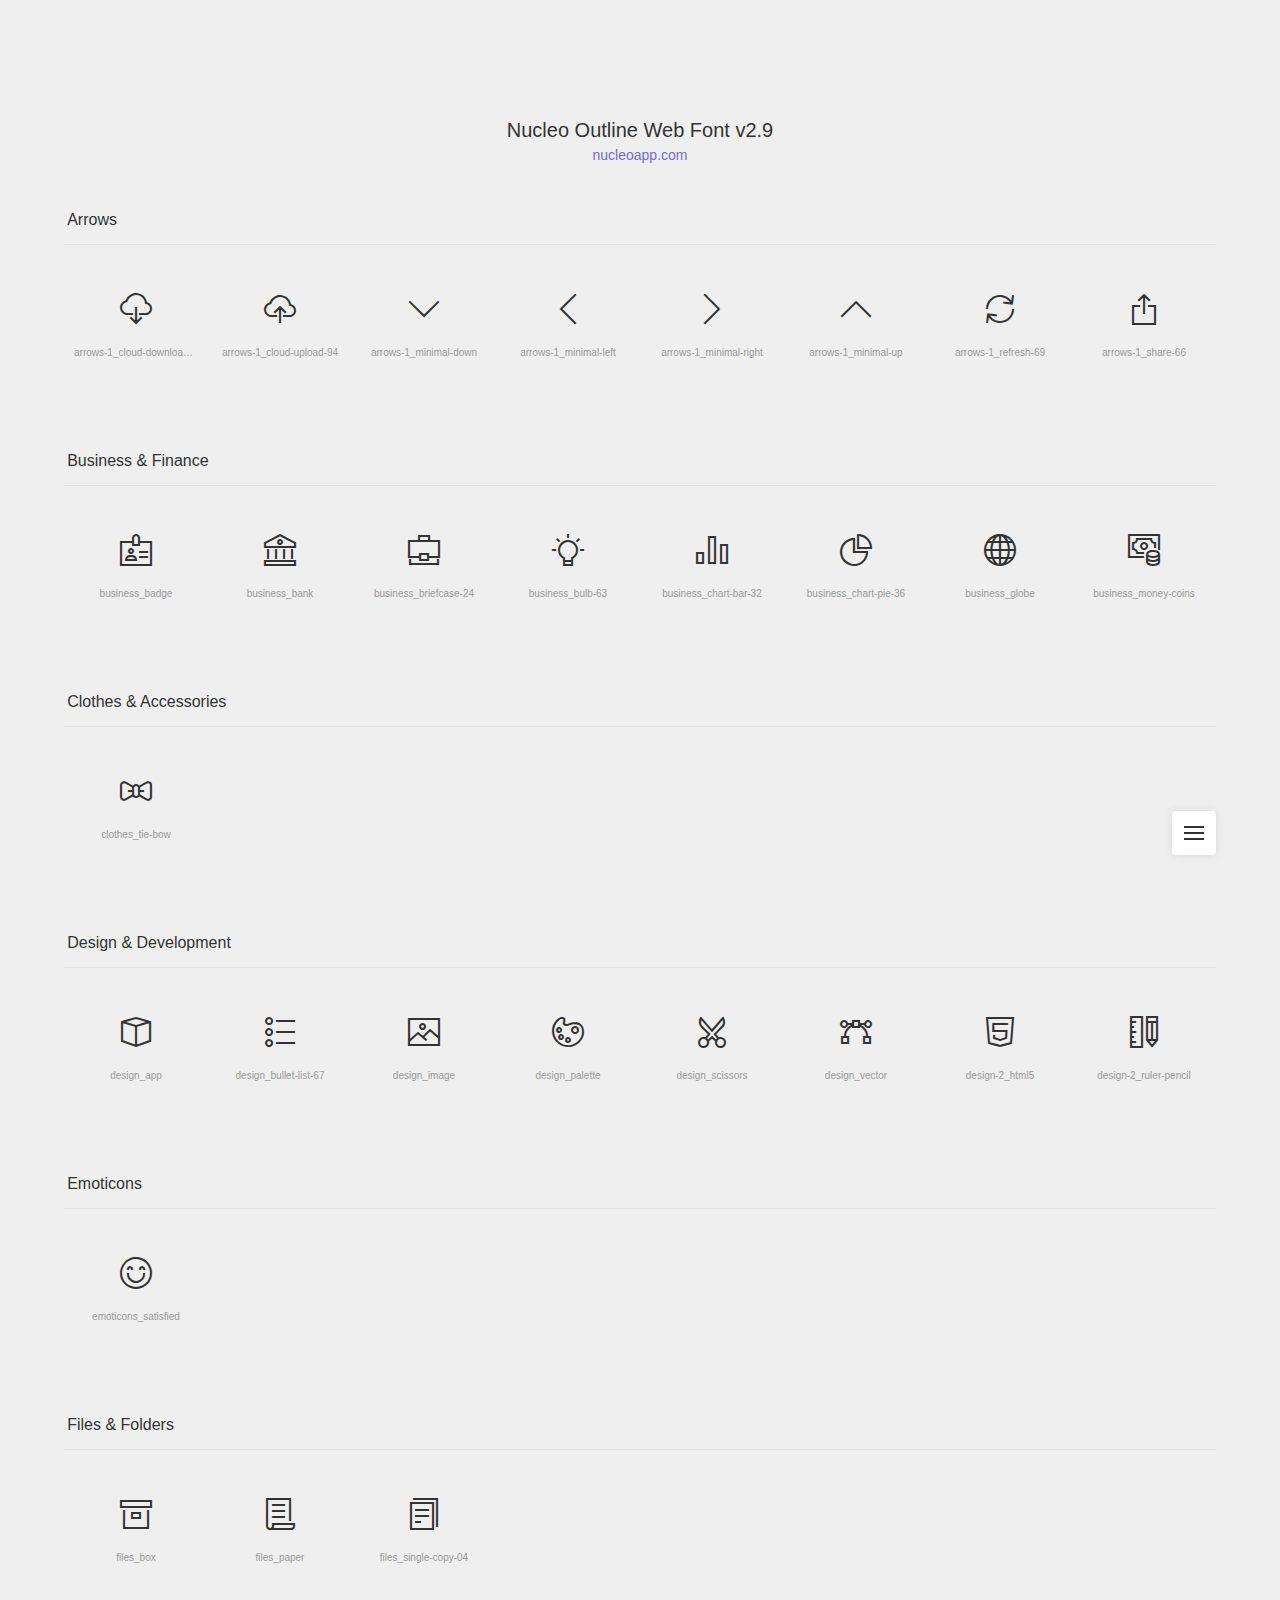
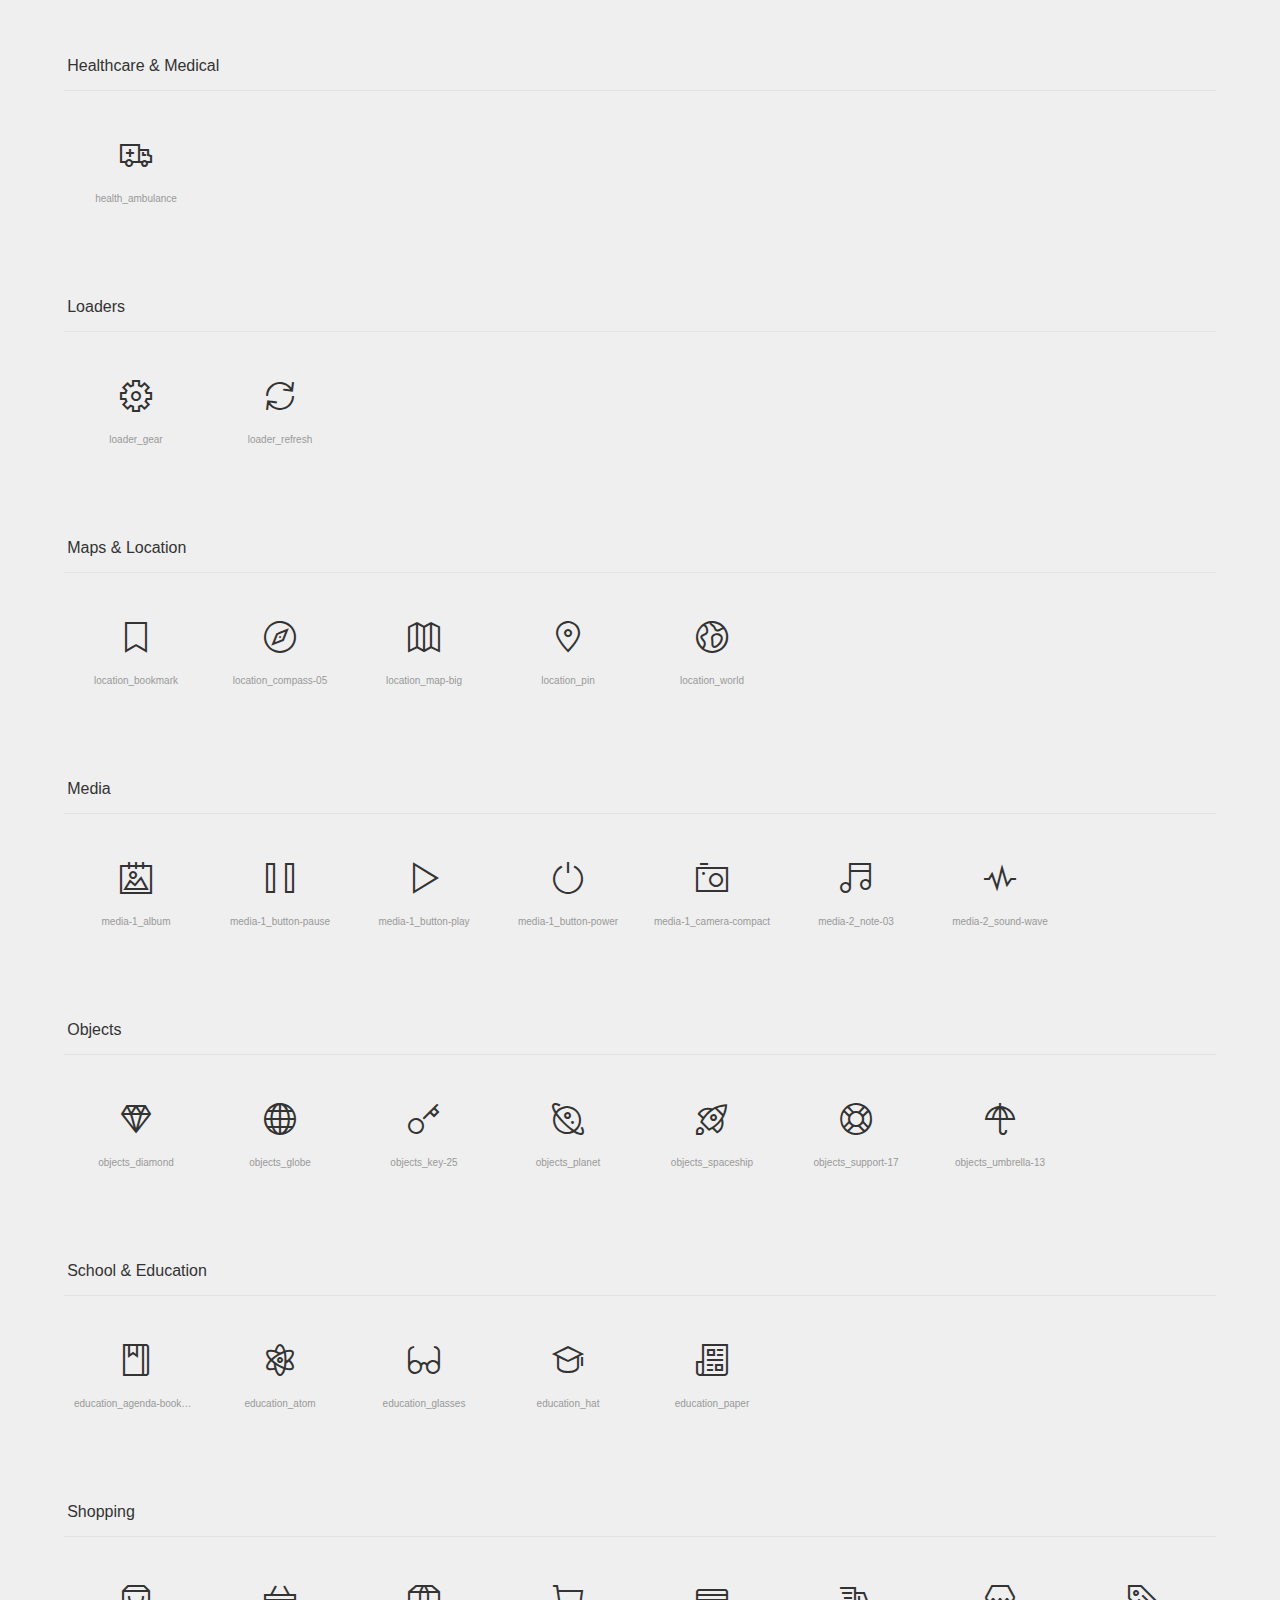
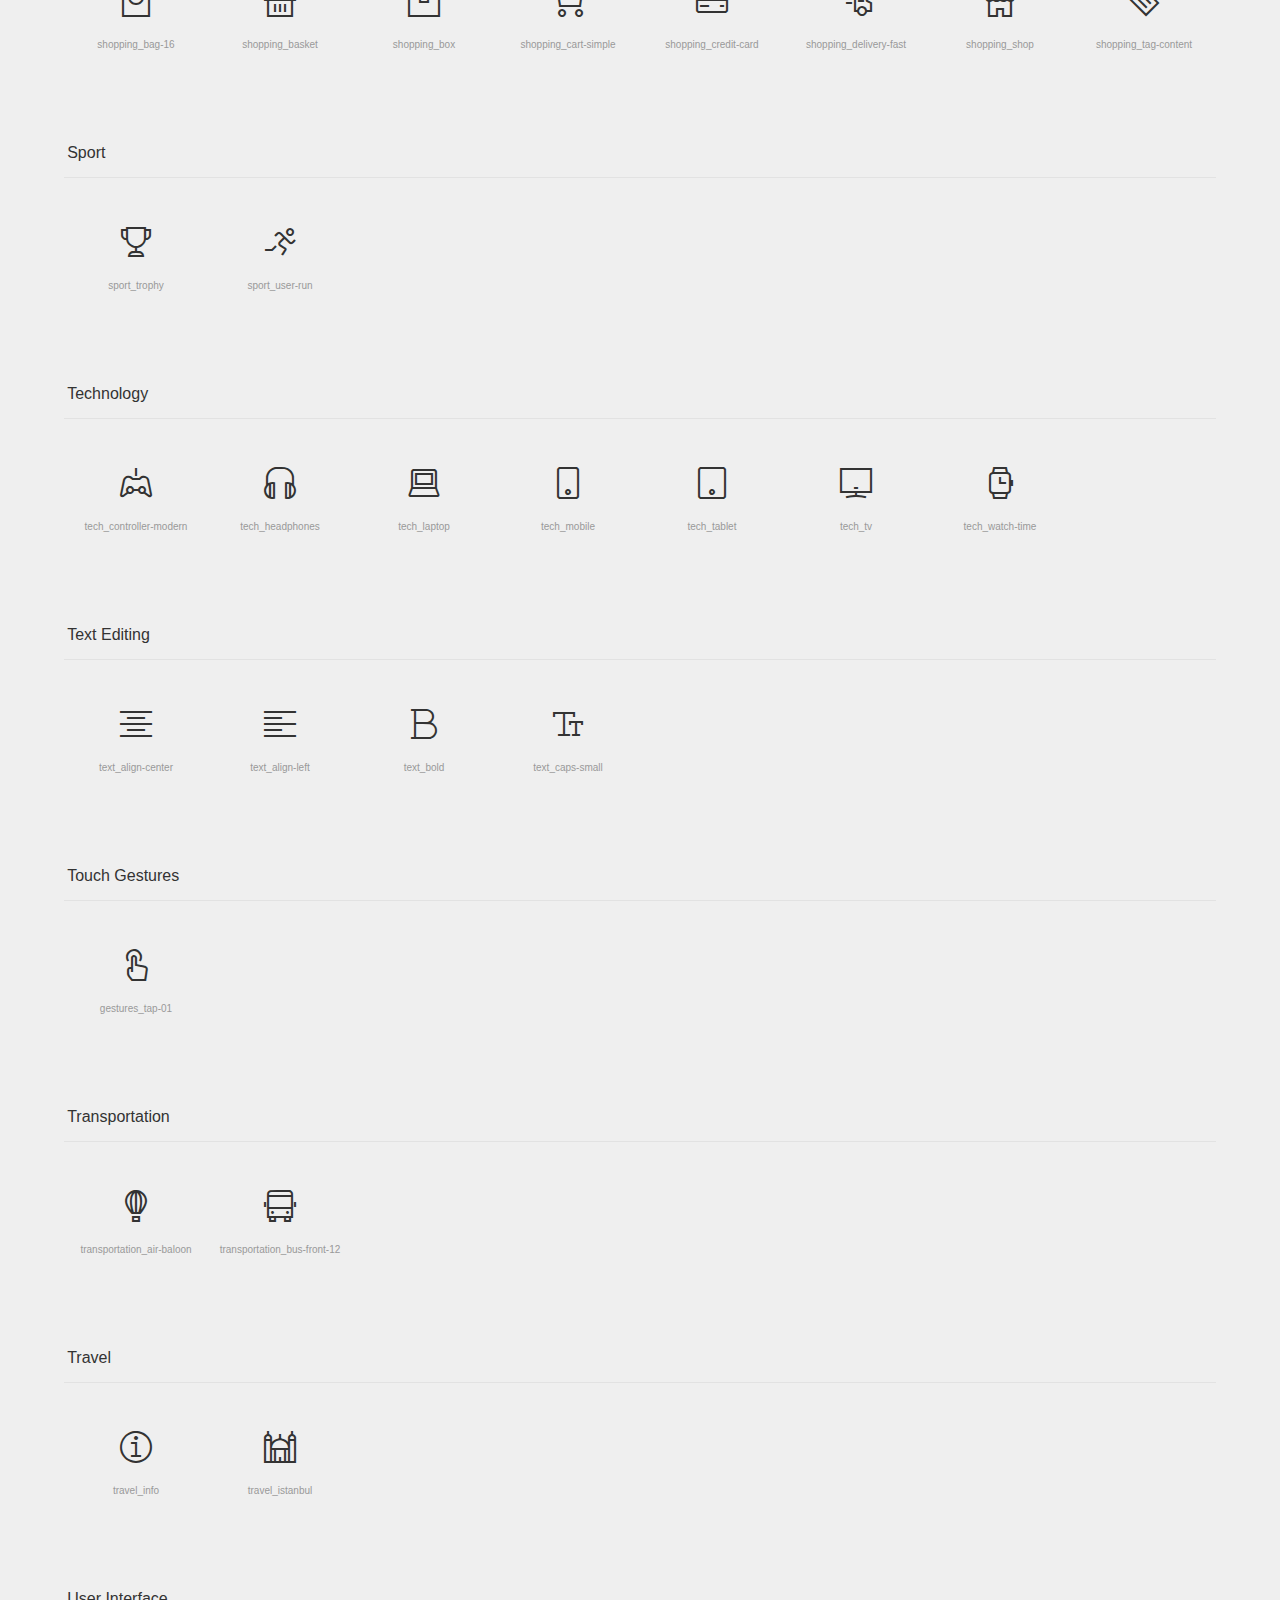
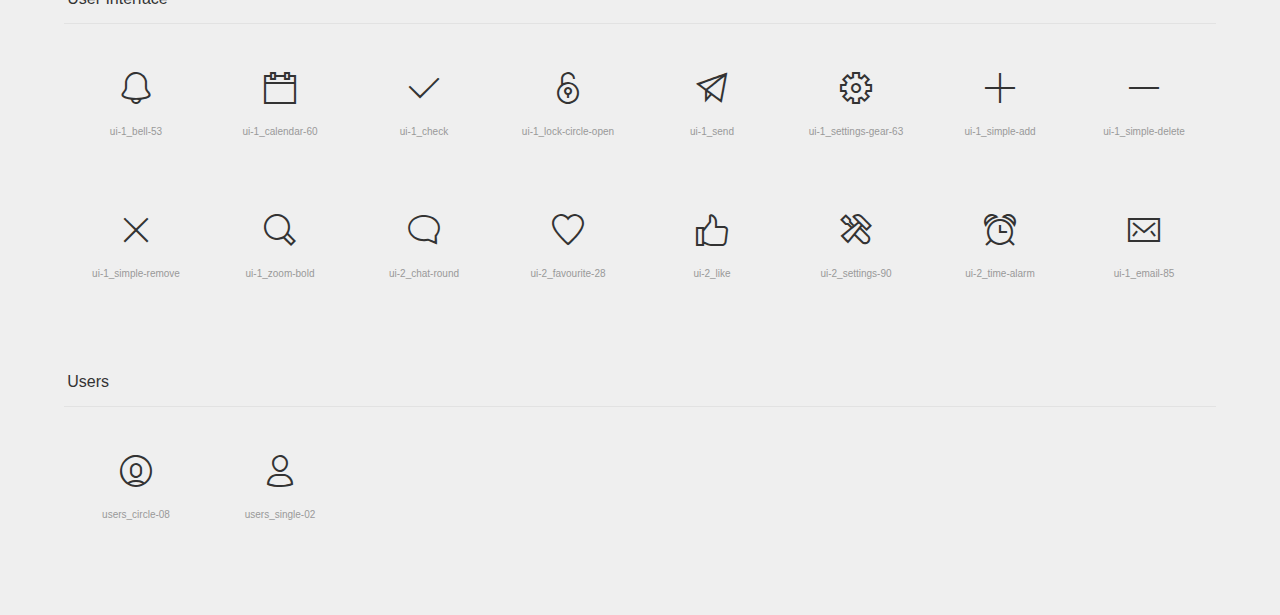
<file: now-ui-kit-master/nucleo-icons.html>
<!doctype html>
<html lang="en">

<head>
  <meta charset="UTF-8">
  <meta name="viewport" content="width=device-width, initial-scale=1">
  <link rel="stylesheet" href="./assets/css/now-ui-kit.css">
  <link rel="shortcut icon" href="./assets/img/favicon.png">
  <title>Nucleo Outline Web Font</title>
  <script src="https://code.jquery.com/jquery-3.3.1.min.js" integrity="sha256-FgpCb/KJQlLNfOu91ta32o/NMZxltwRo8QtmkMRdAu8=" crossorigin="anonymous"></script>
  <style media="screen">
    /* http://meyerweb.com/eric/tools/css/reset/
	 v2.0 | 20110126
	 License: none (public domain)
  */

    html,
    body,
    div,
    span,
    applet,
    object,
    iframe,
    h1,
    h2,
    h3,
    h4,
    h5,
    h6,
    p,
    blockquote,
    pre,
    a,
    abbr,
    acronym,
    address,
    big,
    cite,
    code,
    del,
    dfn,
    em,
    img,
    ins,
    kbd,
    q,
    s,
    samp,
    small,
    strike,
    strong,
    sub,
    sup,
    tt,
    var,
    b,
    u,
    i,
    center,
    dl,
    dt,
    dd,
    ol,
    ul,
    li,
    fieldset,
    form,
    label,
    legend,
    table,
    caption,
    tbody,
    tfoot,
    thead,
    tr,
    th,
    td,
    article,
    aside,
    canvas,
    details,
    embed,
    figure,
    figcaption,
    footer,
    header,
    hgroup,
    menu,
    nav,
    output,
    ruby,
    section,
    summary,
    time,
    mark,
    audio,
    video {
      margin: 0;
      padding: 0;
      border: 0;
      font-size: 100%;
      font: inherit;
      vertical-align: baseline;
    }

    /* HTML5 display-role reset for older browsers */

    article,
    aside,
    details,
    figcaption,
    figure,
    footer,
    header,
    hgroup,
    menu,
    nav,
    section,
    main {
      display: block;
    }

    body {
      line-height: 1;
    }

    ol,
    ul {
      list-style: none;
    }

    blockquote,
    q {
      quotes: none;
    }

    blockquote:before,
    blockquote:after,
    q:before,
    q:after {
      content: '';
      content: none;
    }

    table {
      border-collapse: collapse;
      border-spacing: 0;
    }



    /* --------------------------------

  Nucleo Outline Web Font - nucleoapp.com/
  License - nucleoapp.com/license/
  Created using IcoMoon - icomoon.io

  -------------------------------- */

    /* --------------------------------

  Primary style

  -------------------------------- */

    *,
    *::after,
    *::before {
      box-sizing: border-box;
    }

    html {
      font-size: 62.5%;
    }

    body {
      font-size: 1.6rem;
      font-family: sans-serif;
      color: #333333;
      background: #efefef;
    }

    a {
      color: #766acf;
      text-decoration: none;
    }

    /* --------------------------------

  Main components

  -------------------------------- */

    header {
      text-align: center;
      padding: 120px 0 0;
    }

    header h1 {
      font-size: 2rem;
    }

    header p {
      font-size: 1.4rem;
      margin-top: .6em;
    }

    header a:hover {
      text-decoration: underline;
    }

    section {
      width: 90%;
      max-width: 1200px;
      margin: 50px auto;
    }

    section h2 {
      border-bottom: 1px solid #e2e2e2;
      padding: 0 0 1em .2em;
      margin-bottom: 1em;
    }

    ul::after {
      clear: both;
      content: "";
      display: table;
    }

    ul li {
      width: 25%;
      float: left;
      padding: 16px 0;
      text-align: center;
      border-radius: .25em;
      -webkit-transition: background 0.2s;
      -moz-transition: background 0.2s;
      transition: background 0.2s;
      -webkit-user-select: none;
      -moz-user-select: none;
      -ms-user-select: none;
      user-select: none;
      overflow: hidden;
    }

    ul li:hover {
      background: #dbdbdb;
    }

    ul p,
    ul em,
    ul input {
      display: inline-block;
      font-size: 1rem;
      color: #999999;
      -webkit-user-select: auto;
      -moz-user-select: auto;
      -ms-user-select: auto;
      user-select: auto;
      white-space: nowrap;
      width: 100%;
      overflow: hidden;
      text-overflow: ellipsis;
      cursor: pointer;
    }

    ul p {
      padding: 10px;
      margin-top: 10px;
    }

    ul p::selection,
    ul em::selection {
      background: #766acf;
      color: #efefef;
    }

    ul em {
      margin-bottom: 8px;
    }

    ul em::before {
      content: '[';
    }

    ul em::after {
      content: ']';
    }

    ul input {
      text-align: center;
      background: transparent;
      border: none;
      box-shadow: none;
      outline: none;
    }

    @media only screen and (min-width: 768px) {
      ul li {
        width: 20%;
        float: left;
      }
    }

    @media only screen and (min-width: 1024px) {
      ul li {
        width: 12.5%;
        float: left;
        padding: 32px 0;
      }
    }

    /* --------------------------------

  Smart fixed navigation

  -------------------------------- */

    #cd-nav ul {
      /* mobile first */
      position: fixed;
      width: 90%;
      max-width: 400px;
      max-height: 90%;
      right: 5%;
      bottom: 5%;
      border-radius: 0.25em;
      box-shadow: 0 0 10px rgba(0, 0, 0, 0.1);
      background: white;
      visibility: hidden;
      /* remove overflow:hidden if you want to create a drop-down menu - but then remember to fix/eliminate the list items animation */
      overflow: hidden;
      overflow-y: auto;
      z-index: 1;
      /* Force Hardware Acceleration in WebKit */
      -webkit-backface-visibility: hidden;
      backface-visibility: hidden;
      -webkit-transform: scale(0);
      -moz-transform: scale(0);
      -ms-transform: scale(0);
      -o-transform: scale(0);
      transform: scale(0);
      -webkit-transform-origin: 100% 100%;
      -moz-transform-origin: 100% 100%;
      -ms-transform-origin: 100% 100%;
      -o-transform-origin: 100% 100%;
      transform-origin: 100% 100%;
      -webkit-transition: -webkit-transform 0.3s, visibility 0s 0.3s;
      -moz-transition: -moz-transform 0.3s, visibility 0s 0.3s;
      transition: transform 0.3s, visibility 0s 0.3s;
    }

    #cd-nav ul li {
      /* Force Hardware Acceleration in WebKit */
      -webkit-backface-visibility: hidden;
      backface-visibility: hidden;
      display: block;
      width: 100%;
      padding: 0;
      text-align: left;
    }

    #cd-nav ul li:hover {
      background-color: #FFF;
    }

    #cd-nav ul.is-visible {
      visibility: visible;
      -webkit-transform: scale(1);
      -moz-transform: scale(1);
      -ms-transform: scale(1);
      -o-transform: scale(1);
      transform: scale(1);
      -webkit-transition: -webkit-transform 0.3s, visibility 0s 0s;
      -moz-transition: -moz-transform 0.3s, visibility 0s 0s;
      transition: transform 0.3s, visibility 0s 0s;
    }

    #cd-nav li a {
      display: block;
      padding: 1em;
      font-size: 1.2rem;
      border-bottom: 1px solid #eff2f6;
    }

    #cd-nav li a:hover {
      color: #333333;
    }

    #cd-nav li:last-child a {
      border-bottom: none;
    }

    .cd-nav-trigger {
      position: fixed;
      bottom: 5%;
      right: 5%;
      width: 44px;
      height: 44px;
      background: white;
      border-radius: 0.25em;
      box-shadow: 0 0 10px rgba(0, 0, 0, 0.1);
      /* image replacement */
      overflow: hidden;
      text-indent: 100%;
      white-space: nowrap;
      z-index: 2;
    }

    .cd-nav-trigger span {
      /* the span element is used to create the menu icon */
      position: absolute;
      display: block;
      width: 20px;
      height: 2px;
      background: #333333;
      top: 50%;
      margin-top: -1px;
      left: 50%;
      margin-left: -10px;
      -webkit-transition: background 0.3s;
      -moz-transition: background 0.3s;
      transition: background 0.3s;
    }

    .cd-nav-trigger span::before,
    .cd-nav-trigger span::after {
      content: '';
      position: absolute;
      left: 0;
      background: inherit;
      width: 100%;
      height: 100%;
      /* Force Hardware Acceleration in WebKit */
      -webkit-transform: translateZ(0);
      -moz-transform: translateZ(0);
      -ms-transform: translateZ(0);
      -o-transform: translateZ(0);
      transform: translateZ(0);
      -webkit-backface-visibility: hidden;
      backface-visibility: hidden;
      -webkit-transition: -webkit-transform 0.3s, background 0s;
      -moz-transition: -moz-transform 0.3s, background 0s;
      transition: transform 0.3s, background 0s;
    }

    .cd-nav-trigger span::before {
      top: -6px;
      -webkit-transform: rotate(0);
      -moz-transform: rotate(0);
      -ms-transform: rotate(0);
      -o-transform: rotate(0);
      transform: rotate(0);
    }

    .cd-nav-trigger span::after {
      bottom: -6px;
      -webkit-transform: rotate(0);
      -moz-transform: rotate(0);
      -ms-transform: rotate(0);
      -o-transform: rotate(0);
      transform: rotate(0);
    }

    .cd-nav-trigger.menu-is-open {
      box-shadow: none;
    }

    .cd-nav-trigger.menu-is-open span {
      background: rgba(232, 74, 100, 0);
    }

    .cd-nav-trigger.menu-is-open span::before,
    .cd-nav-trigger.menu-is-open span::after {
      background: #333333;
    }

    .cd-nav-trigger.menu-is-open span::before {
      top: 0;
      -webkit-transform: rotate(135deg);
      -moz-transform: rotate(135deg);
      -ms-transform: rotate(135deg);
      -o-transform: rotate(135deg);
      transform: rotate(135deg);
    }

    .cd-nav-trigger.menu-is-open span::after {
      bottom: 0;
      -webkit-transform: rotate(225deg);
      -moz-transform: rotate(225deg);
      -ms-transform: rotate(225deg);
      -o-transform: rotate(225deg);
      transform: rotate(225deg);
    }

    .now-ui-icons {
      display: inline-block;
      font: normal normal normal 32px/1 'Nucleo Outline';
      speak: none;
      text-transform: none;
      -webkit-font-smoothing: antialiased;
      -moz-osx-font-smoothing: grayscale;
    }
  </style>
</head>

<body>
  <header>
    <h1>Nucleo Outline Web Font v2.9</h1>
    <p>
      <a href="https://nucleoapp.com/?ref=creativetim">nucleoapp.com</a>
    </p>
  </header>
  <div id="cd-nav">
    <a id="cd-nav-trigger" href="#0" class="cd-nav-trigger">Menu
      <span></span>
    </a>
    <nav>
      <ul id="cd-main-nav">
        <li>
          <a href="#arrows">Arrows</a>
        </li>
        <li>
          <a href="#business">Business &amp; Finance</a>
        </li>
        <li>
          <a href="#clothes">Clothes &amp; Accessories</a>
        </li>
        <li>
          <a href="#design">Design &amp; Development</a>
        </li>
        <li>
          <a href="#emoticons">Emoticons</a>
        </li>
        <li>
          <a href="#files">Files &amp; Folders</a>
        </li>
        <li>
          <a href="#medical">Healthcare &amp; Medical</a>
        </li>
        <li>
          <a href="#loaders">Loaders</a>
        </li>
        <li>
          <a href="#maps">Maps &amp; Location</a>
        </li>
        <li>
          <a href="#media">Media</a>
        </li>
        <li>
          <a href="#objects">Objects</a>
        </li>
        <li>
          <a href="#school">School &amp; Education</a>
        </li>
        <li>
          <a href="#shopping">Shopping</a>
        </li>
        <li>
          <a href="#sport">Sport</a>
        </li>
        <li>
          <a href="#technology">Technology</a>
        </li>
        <li>
          <a href="#text">Text Editing</a>
        </li>
        <li>
          <a href="#gestures">Touch Gestures</a>
        </li>
        <li>
          <a href="#transportation">Transportation</a>
        </li>
        <li>
          <a href="#travel">Travel</a>
        </li>
        <li>
          <a href="#interface">User Interface</a>
        </li>
        <li>
          <a href="#users">Users</a>
        </li>
      </ul>
    </nav>
  </div>
  <div id="icons-wrapper">
    <section id="arrows">
      <h2>Arrows</h2>
      <ul>
        <li>
          <i class="now-ui-icons arrows-1_cloud-download-93"></i>
          <p>arrows-1_cloud-download-93</p>
        </li>
        <li>
          <i class="now-ui-icons arrows-1_cloud-upload-94"></i>
          <p>arrows-1_cloud-upload-94</p>
        </li>
        <li>
          <i class="now-ui-icons arrows-1_minimal-down"></i>
          <p>arrows-1_minimal-down</p>
        </li>
        <li>
          <i class="now-ui-icons arrows-1_minimal-left"></i>
          <p>arrows-1_minimal-left</p>
        </li>
        <li>
          <i class="now-ui-icons arrows-1_minimal-right"></i>
          <p>arrows-1_minimal-right</p>
        </li>
        <li>
          <i class="now-ui-icons arrows-1_minimal-up"></i>
          <p>arrows-1_minimal-up</p>
        </li>
        <li>
          <i class="now-ui-icons arrows-1_refresh-69"></i>
          <p>arrows-1_refresh-69</p>
        </li>
        <li>
          <i class="now-ui-icons arrows-1_share-66"></i>
          <p>arrows-1_share-66</p>
        </li>
      </ul>
    </section>
    <section id="business">
      <h2>Business &amp; Finance</h2>
      <ul>
        <li>
          <i class="now-ui-icons business_badge"></i>
          <p>business_badge</p>
        </li>
        <li>
          <i class="now-ui-icons business_bank"></i>
          <p>business_bank</p>
        </li>
        <li>
          <i class="now-ui-icons business_briefcase-24"></i>
          <p>business_briefcase-24</p>
        </li>
        <li>
          <i class="now-ui-icons business_bulb-63"></i>
          <p>business_bulb-63</p>
        </li>
        <li>
          <i class="now-ui-icons business_chart-bar-32"></i>
          <p>business_chart-bar-32</p>
        </li>
        <li>
          <i class="now-ui-icons business_chart-pie-36"></i>
          <p>business_chart-pie-36</p>
        </li>
        <li>
          <i class="now-ui-icons business_globe"></i>
          <p>business_globe</p>
        </li>
        <li>
          <i class="now-ui-icons business_money-coins"></i>
          <p>business_money-coins</p>
        </li>
      </ul>
    </section>
    <section id="clothes">
      <h2>Clothes &amp; Accessories</h2>
      <ul>
        <li>
          <i class="now-ui-icons clothes_tie-bow"></i>
          <p>clothes_tie-bow</p>
        </li>
      </ul>
    </section>
    <section id="design">
      <h2>Design &amp; Development</h2>
      <ul>
        <li>
          <i class="now-ui-icons design_app"></i>
          <p>design_app</p>
        </li>
        <li>
          <i class="now-ui-icons design_bullet-list-67"></i>
          <p>design_bullet-list-67</p>
        </li>
        <li>
          <i class="now-ui-icons design_image"></i>
          <p>design_image</p>
        </li>
        <li>
          <i class="now-ui-icons design_palette"></i>
          <p>design_palette</p>
        </li>
        <li>
          <i class="now-ui-icons design_scissors"></i>
          <p>design_scissors</p>
        </li>
        <li>
          <i class="now-ui-icons design_vector"></i>
          <p>design_vector</p>
        </li>
        <li>
          <i class="now-ui-icons design-2_html5"></i>
          <p>design-2_html5</p>
        </li>
        <li>
          <i class="now-ui-icons design-2_ruler-pencil"></i>
          <p>design-2_ruler-pencil</p>
        </li>
      </ul>
    </section>
    <section id="emoticons">
      <h2>Emoticons</h2>
      <ul>
        <li>
          <i class="now-ui-icons emoticons_satisfied"></i>
          <p>emoticons_satisfied</p>
        </li>
      </ul>
    </section>
    <section id="files">
      <h2>Files &amp; Folders</h2>
      <ul>
        <li>
          <i class="now-ui-icons files_box"></i>
          <p>files_box</p>
        </li>
        <li>
          <i class="now-ui-icons files_paper"></i>
          <p>files_paper</p>
        </li>
        <li>
          <i class="now-ui-icons files_single-copy-04"></i>
          <p>files_single-copy-04</p>
        </li>
      </ul>
    </section>
    <section id="medical">
      <h2>Healthcare &amp; Medical</h2>
      <ul>
        <li>
          <i class="now-ui-icons health_ambulance"></i>
          <p>health_ambulance</p>
        </li>
      </ul>
    </section>
    <section id="loaders">
      <h2>Loaders</h2>
      <ul>
        <li>
          <i class="now-ui-icons loader_gear spin"></i>
          <p>loader_gear</p>
        </li>
        <li>
          <i class="now-ui-icons loader_refresh spin"></i>
          <p>loader_refresh</p>
        </li>
      </ul>
    </section>
    <section id="maps">
      <h2>Maps &amp; Location</h2>
      <ul>
        <li>
          <i class="now-ui-icons location_bookmark"></i>
          <p>location_bookmark</p>
        </li>
        <li>
          <i class="now-ui-icons location_compass-05"></i>
          <p>location_compass-05</p>
        </li>
        <li>
          <i class="now-ui-icons location_map-big"></i>
          <p>location_map-big</p>
        </li>
        <li>
          <i class="now-ui-icons location_pin"></i>
          <p>location_pin</p>
        </li>
        <li>
          <i class="now-ui-icons location_world"></i>
          <p>location_world</p>
        </li>
      </ul>
    </section>
    <section id="media">
      <h2>Media</h2>
      <ul>
        <li>
          <i class="now-ui-icons media-1_album"></i>
          <p>media-1_album</p>
        </li>
        <li>
          <i class="now-ui-icons media-1_button-pause"></i>
          <p>media-1_button-pause</p>
        </li>
        <li>
          <i class="now-ui-icons media-1_button-play"></i>
          <p>media-1_button-play</p>
        </li>
        <li>
          <i class="now-ui-icons media-1_button-power"></i>
          <p>media-1_button-power</p>
        </li>
        <li>
          <i class="now-ui-icons media-1_camera-compact"></i>
          <p>media-1_camera-compact</p>
        </li>
        <li>
          <i class="now-ui-icons media-2_note-03"></i>
          <p>media-2_note-03</p>
        </li>
        <li>
          <i class="now-ui-icons media-2_sound-wave"></i>
          <p>media-2_sound-wave</p>
        </li>
      </ul>
    </section>
    <section id="objects">
      <h2>Objects</h2>
      <ul>
        <li>
          <i class="now-ui-icons objects_diamond"></i>
          <p>objects_diamond</p>
        </li>
        <li>
          <i class="now-ui-icons objects_globe"></i>
          <p>objects_globe</p>
        </li>
        <li>
          <i class="now-ui-icons objects_key-25"></i>
          <p>objects_key-25</p>
        </li>
        <li>
          <i class="now-ui-icons objects_planet"></i>
          <p>objects_planet</p>
        </li>
        <li>
          <i class="now-ui-icons objects_spaceship"></i>
          <p>objects_spaceship</p>
        </li>
        <li>
          <i class="now-ui-icons objects_support-17"></i>
          <p>objects_support-17</p>
        </li>
        <li>
          <i class="now-ui-icons objects_umbrella-13"></i>
          <p>objects_umbrella-13</p>
        </li>
      </ul>
    </section>
    <section id="school">
      <h2>School &amp; Education</h2>
      <ul>
        <li>
          <i class="now-ui-icons education_agenda-bookmark"></i>
          <p>education_agenda-bookmark</p>
        </li>
        <li>
          <i class="now-ui-icons education_atom"></i>
          <p>education_atom</p>
        </li>
        <li>
          <i class="now-ui-icons education_glasses"></i>
          <p>education_glasses</p>
        </li>
        <li>
          <i class="now-ui-icons education_hat"></i>
          <p>education_hat</p>
        </li>
        <li>
          <i class="now-ui-icons education_paper"></i>
          <p>education_paper</p>
        </li>
      </ul>
    </section>
    <section id="shopping">
      <h2>Shopping</h2>
      <ul>
        <li>
          <i class="now-ui-icons shopping_bag-16"></i>
          <p>shopping_bag-16</p>
        </li>
        <li>
          <i class="now-ui-icons shopping_basket"></i>
          <p>shopping_basket</p>
        </li>
        <li>
          <i class="now-ui-icons shopping_box"></i>
          <p>shopping_box</p>
        </li>
        <li>
          <i class="now-ui-icons shopping_cart-simple"></i>
          <p>shopping_cart-simple</p>
        </li>
        <li>
          <i class="now-ui-icons shopping_credit-card"></i>
          <p>shopping_credit-card</p>
        </li>
        <li>
          <i class="now-ui-icons shopping_delivery-fast"></i>
          <p>shopping_delivery-fast</p>
        </li>
        <li>
          <i class="now-ui-icons shopping_shop"></i>
          <p>shopping_shop</p>
        </li>
        <li>
          <i class="now-ui-icons shopping_tag-content"></i>
          <p>shopping_tag-content</p>
        </li>
      </ul>
    </section>
    <section id="sport">
      <h2>Sport</h2>
      <ul>
        <li>
          <i class="now-ui-icons sport_trophy"></i>
          <p>sport_trophy</p>
        </li>
        <li>
          <i class="now-ui-icons sport_user-run"></i>
          <p>sport_user-run</p>
        </li>
      </ul>
    </section>
    <section id="technology">
      <h2>Technology</h2>
      <ul>
        <li>
          <i class="now-ui-icons tech_controller-modern"></i>
          <p>tech_controller-modern</p>
        </li>
        <li>
          <i class="now-ui-icons tech_headphones"></i>
          <p>tech_headphones</p>
        </li>
        <li>
          <i class="now-ui-icons tech_laptop"></i>
          <p>tech_laptop</p>
        </li>
        <li>
          <i class="now-ui-icons tech_mobile"></i>
          <p>tech_mobile</p>
        </li>
        <li>
          <i class="now-ui-icons tech_tablet"></i>
          <p>tech_tablet</p>
        </li>
        <li>
          <i class="now-ui-icons tech_tv"></i>
          <p>tech_tv</p>
        </li>
        <li>
          <i class="now-ui-icons tech_watch-time"></i>
          <p>tech_watch-time</p>
        </li>
      </ul>
    </section>
    <section id="text">
      <h2>Text Editing</h2>
      <ul>
        <li>
          <i class="now-ui-icons text_align-center"></i>
          <p>text_align-center</p>
        </li>
        <li>
          <i class="now-ui-icons text_align-left"></i>
          <p>text_align-left</p>
        </li>
        <li>
          <i class="now-ui-icons text_bold"></i>
          <p>text_bold</p>
        </li>
        <li>
          <i class="now-ui-icons text_caps-small"></i>
          <p>text_caps-small</p>
        </li>
      </ul>
    </section>
    <section id="gestures">
      <h2>Touch Gestures</h2>
      <ul>
        <li>
          <i class="now-ui-icons gestures_tap-01"></i>
          <p>gestures_tap-01</p>
        </li>
      </ul>
    </section>
    <section id="transportation">
      <h2>Transportation</h2>
      <ul>
        <li>
          <i class="now-ui-icons transportation_air-baloon"></i>
          <p>transportation_air-baloon</p>
        </li>
        <li>
          <i class="now-ui-icons transportation_bus-front-12"></i>
          <p>transportation_bus-front-12</p>
        </li>
      </ul>
    </section>
    <section id="travel">
      <h2>Travel</h2>
      <ul>
        <li>
          <i class="now-ui-icons travel_info"></i>
          <p>travel_info</p>
        </li>
        <li>
          <i class="now-ui-icons travel_istanbul"></i>
          <p>travel_istanbul</p>
        </li>
      </ul>
    </section>
    <section id="interface">
      <h2>User Interface</h2>
      <ul>
        <li>
          <i class="now-ui-icons ui-1_bell-53"></i>
          <p>ui-1_bell-53</p>
        </li>
        <li>
          <i class="now-ui-icons ui-1_calendar-60"></i>
          <p>ui-1_calendar-60</p>
        </li>
        <li>
          <i class="now-ui-icons ui-1_check"></i>
          <p>ui-1_check</p>
        </li>
        <li>
          <i class="now-ui-icons ui-1_lock-circle-open"></i>
          <p>ui-1_lock-circle-open</p>
        </li>
        <li>
          <i class="now-ui-icons ui-1_send"></i>
          <p>ui-1_send</p>
        </li>
        <li>
          <i class="now-ui-icons ui-1_settings-gear-63"></i>
          <p>ui-1_settings-gear-63</p>
        </li>
        <li>
          <i class="now-ui-icons ui-1_simple-add"></i>
          <p>ui-1_simple-add</p>
        </li>
        <li>
          <i class="now-ui-icons ui-1_simple-delete"></i>
          <p>ui-1_simple-delete</p>
        </li>
        <li>
          <i class="now-ui-icons ui-1_simple-remove"></i>
          <p>ui-1_simple-remove</p>
        </li>
        <li>
          <i class="now-ui-icons ui-1_zoom-bold"></i>
          <p>ui-1_zoom-bold</p>
        </li>
        <li>
          <i class="now-ui-icons ui-2_chat-round"></i>
          <p>ui-2_chat-round</p>
        </li>
        <li>
          <i class="now-ui-icons ui-2_favourite-28"></i>
          <p>ui-2_favourite-28</p>
        </li>
        <li>
          <i class="now-ui-icons ui-2_like"></i>
          <p>ui-2_like</p>
        </li>
        <li>
          <i class="now-ui-icons ui-2_settings-90"></i>
          <p>ui-2_settings-90</p>
        </li>
        <li>
          <i class="now-ui-icons ui-2_time-alarm"></i>
          <p>ui-2_time-alarm</p>
        </li>
        <li>
          <i class="now-ui-icons ui-1_email-85"></i>
          <p>ui-1_email-85</p>
        </li>
      </ul>
    </section>
    <section id="users">
      <h2>Users</h2>
      <ul>
        <li>
          <i class="now-ui-icons users_circle-08"></i>
          <p>users_circle-08</p>
        </li>
        <li>
          <i class="now-ui-icons users_single-02"></i>
          <p>users_single-02</p>
        </li>
      </ul>
    </section>
  </div>
  <script>
    function SelectText(element) {
      var doc = document,
        text = element,
        range, selection;
      if (doc.body.createTextRange) {
        range = document.body.createTextRange();
        range.moveToElementText(text);
        range.select();
      } else if (window.getSelection) {
        selection = window.getSelection();
        range = document.createRange();
        range.selectNodeContents(text);
        selection.removeAllRanges();
        selection.addRange(range);
      }
    }

    function hasClass(ele, cls) {
      return !!ele.getAttribute('class').match(new RegExp('(\\s|^)' + cls + '(\\s|$)'));
    }

    window.onload = function() {
      var trigger = document.getElementById('cd-nav-trigger'),
        menu = document.getElementById('cd-main-nav'),
        menuItems = menu.getElementsByTagName('li');
      trigger.onclick = function toggleMenu() {
        if (hasClass(trigger, 'menu-is-open')) {
          trigger.setAttribute('class', 'cd-nav-trigger');
          menu.setAttribute('class', '');
        } else {
          trigger.setAttribute('class', 'cd-nav-trigger menu-is-open');
          menu.setAttribute('class', 'is-visible');
        }
      }

      for (var i = 0; i < menuItems.length; i++) {
        menuItems[i].onclick = function closeMenu() {
          trigger.setAttribute('class', 'cd-nav-trigger');
          menu.setAttribute('class', '');
        }
      }
    }
  </script>
</body>

</html>
</file>
